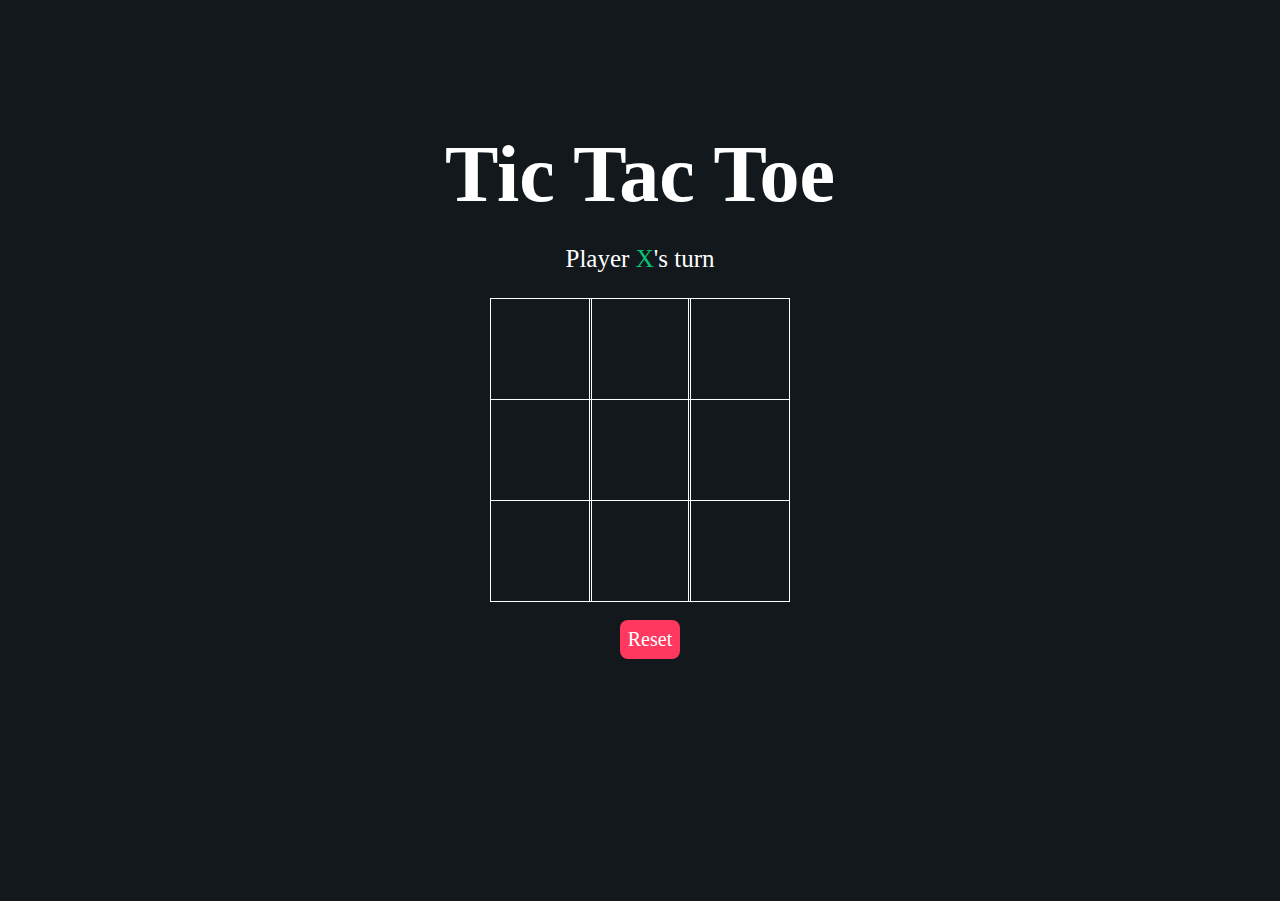
<file: pages/game/index.html>
<html lang="en">
<head>
    <meta charset="UTF-8">
    <meta http-equiv="X-UA-Compatible" content="IE=edge">
    <meta name="viewport" content="width=device-width, initial-scale=1.0">
    <link rel="stylesheet" href="css/style.css">
    <title>Tic-Tac-Toe</title>
</head>
<body>
    <main class="background">
        <section class="title">
            <h1>Tic Tac Toe</h1>
        </section>
        <section class="display">
            Player <span class="display-player playerX">X</span>'s turn
        </section>
        <section class="container">
            <div class="tile"></div>
            <div class="tile"></div>
            <div class="tile"></div>
            <div class="tile"></div>
            <div class="tile"></div>
            <div class="tile"></div>
            <div class="tile"></div>
            <div class="tile"></div>
            <div class="tile"></div>
        </section>
        <section class="display announcer hide"></section>
        <section class="controls">
            <button id="reset">Reset</button>
        </section>
    </main>
    <script src="js/javascript.js"></script>

</body>
</html>
</file>
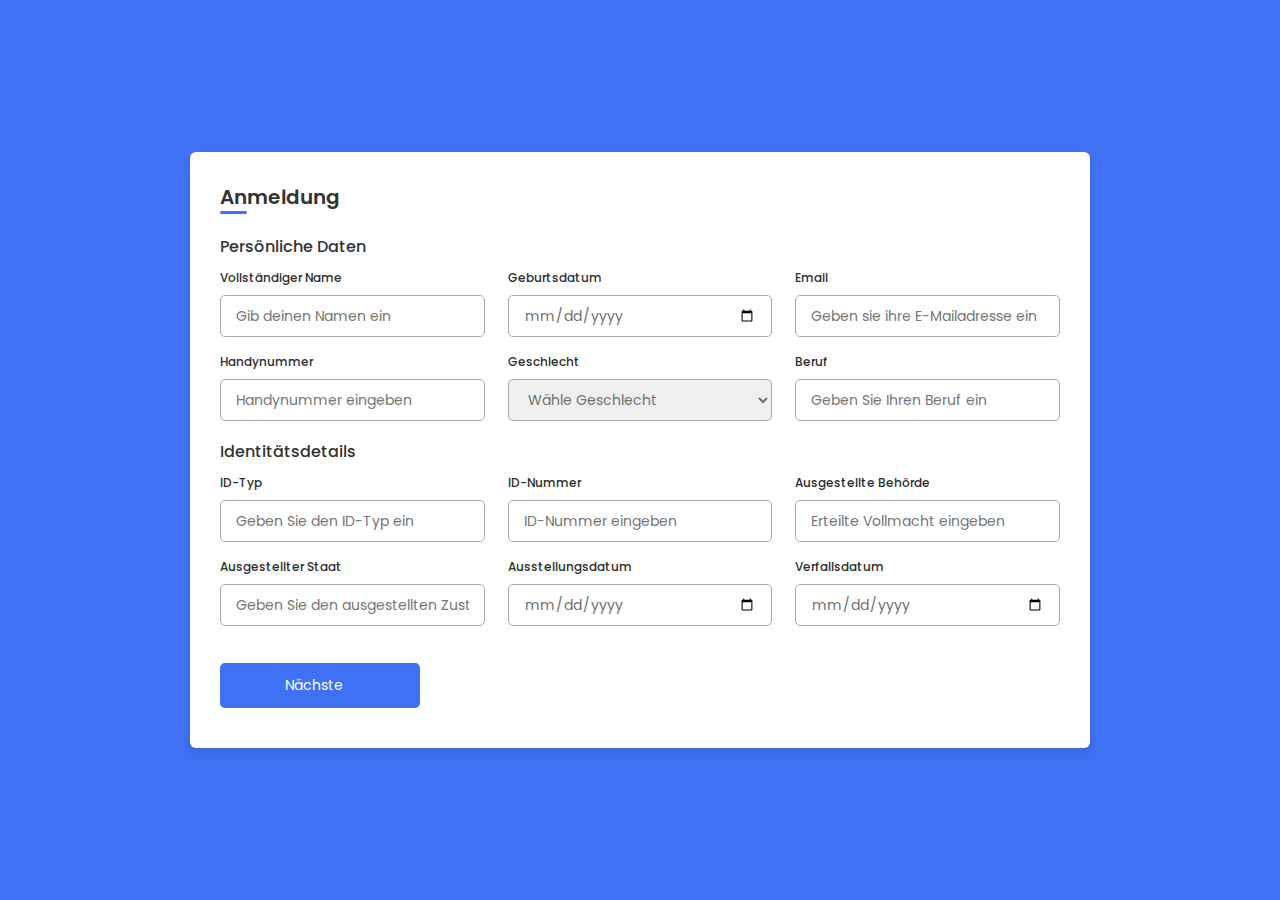
<file: pages/sign/index.html>
<!DOCTYPE html>
<html lang="en">
<head>
    <meta charset="UTF-8">
    <meta http-equiv="X-UA-Compatible" content="IE=edge">
    <meta name="viewport" content="width=device-width, initial-scale=1.0">
    <link rel="stylesheet" href="css/syle.css">
</head>
<body>
    <div class="container">
        <header>Anmeldung</header>

        <form action="#">
            <div class="form first">
                <div class="details personal">
                    <span class="title">Persönliche Daten</span>

                    <div class="fields">
                        <div class="input-field">
                            <label>Vollständiger Name</label>
                            <input type="text" placeholder="Gib deinen Namen ein" required>
                        </div>

                        <div class="input-field">
                            <label>Geburtsdatum</label>
                            <input type="date" placeholder="Geburtsdatum eingeben" required>
                        </div>

                        <div class="input-field">
                            <label>Email</label>
                            <input type="text" placeholder="Geben sie ihre E-Mailadresse ein" required>
                        </div>

                        <div class="input-field">
                            <label>Handynummer</label>
                            <input type="number" placeholder="Handynummer eingeben" required>
                        </div>

                        <div class="input-field">
                            <label>Geschlecht</label>
                            <select required>
                                <option disabled selected>Wähle Geschlecht</option>
                                <option>Männlich</option>
                                <option>weiblich</option>
                                <option>Andere</option>
                            </select>
                        </div>

                        <div class="input-field">
                            <label>Beruf</label>
                            <input type="text" placeholder="Geben Sie Ihren Beruf ein" required>
                        </div>
                    </div>
                </div>

                <div class="details ID">
                    <span class="title">Identitätsdetails</span>

                    <div class="fields">
                        <div class="input-field">
                            <label>ID-Typ</label>
                            <input type="text" placeholder="Geben Sie den ID-Typ ein" required>
                        </div>

                        <div class="input-field">
                            <label>ID-Nummer</label>
                            <input type="number" placeholder="ID-Nummer eingeben" required>
                        </div>

                        <div class="input-field">
                            <label>Ausgestellte Behörde</label>
                            <input type="text" placeholder="Erteilte Vollmacht eingeben" required>
                        </div>

                        <div class="input-field">
                            <label>Ausgestellter Staat</label>
                            <input type="text" placeholder="Geben Sie den ausgestellten Zustand ein" required>
                        </div>

                        <div class="input-field">
                            <label>Ausstellungsdatum</label>
                            <input type="date" placeholder="Geben Sie Ihr Ausstellungsdatum ein" required>
                        </div>

                        <div class="input-field">
                            <label>Verfallsdatum</label>
                            <input type="date" placeholder="Ablaufdatum eingeben" required>
                        </div>
                    </div>

                    <button class="nextBtn">
                        <span class="btnText">Nächste</span>
                        <i class="uil uil-navigator"></i>
                    </button>
                </div> 
            </div>

            <div class="form second">
                <div class="details address">
                    <span class="title">Adressen Details</span>

                    <div class="fields">
                        <div class="input-field">
                            <label>Adresstyp</label>
                            <input type="text" placeholder="Dauerhaft oder vorübergehend" required>
                        </div>

                        <div class="input-field">
                            <label>Staatsangehörigkeit</label>
                            <input type="text" placeholder="Nationalität eingeben" required>
                        </div>

                        <div class="input-field">
                            <label>Bundesland</label>
                            <input type="text" placeholder="Geben Sie Ihr Bundesland ein" required>
                        </div>

                        <div class="input-field">
                            <label>Bezirk</label>
                            <input type="text" placeholder="Geben Sie Ihren Bezirk ein" required>
                        </div>

                        <div class="input-field">
                            <label>Block Number</label>
                            <input type="number" placeholder="Enter block number" required>
                        </div>

                        <div class="input-field">
                            <label>Stationsnummer</label>
                            <input type="number" placeholder="Stationsnummer eingeben" required>
                        </div>
                    </div>
                </div>

                <div class="details family">
                    <span class="title">Familien Details</span>

                    <div class="fields">
                        <div class="input-field">
                            <label>Der Name des Vaters</label>
                            <input type="text" placeholder="Geben Sie den Namen des Vaters ein" required>
                        </div>

                        <div class="input-field">
                            <label>Name der Mutter</label>
                            <input type="text" placeholder="Geben Sie den Namen der Mutter ein" required>
                        </div>

                        <div class="input-field">
                            <label>Großvater</label>
                            <input type="text" placeholder="Geben Sie den Namen des Großvaters ein" required>
                        </div>

                        <div class="input-field">
                            <label>Name des Ehepartners</label>
                            <input type="text" placeholder="Geben Sie den Namen des Ehepartners ein" required>
                        </div>

                        <div class="input-field">
                            <label>Schwiegervater</label>
                            <input type="text" placeholder="Name des Schwiegervaters" required>
                        </div>

                        <div class="input-field">
                            <label>Schwiegermutter</label>
                            <input type="text" placeholder="Name der Schwiegermutter" required>
                        </div>
                    </div>

                    <div class="buttons">
                        <div class="backBtn">
                            <i class="uil uil-navigator"></i>
                            <span class="btnText">Der Rücken</span>
                        </div>
                        
                        <button class="sumbit">
                            <span class="btnText">Einreichen</span>
                            <i class="uil uil-navigator"></i>
                        </button>
                    </div>
                </div> 
            </div>
        </form>
    </div>

    <script src="js/scripts.js"></script>
</body>
</html>
</file>
<file: pages/game/css/style.css>
* {
    padding: 0;
    margin: 0;
    font-family: 'Itim', cursive;
}

.background {
    background-color: #12181B;
    height: 100vh;
    padding-top: 1px;
}

.title {
    color: white;
    text-align: center;
    font-size: 40px;
    margin-top: 10%;
}

.display {
    color: white;
    font-size: 25px;
    text-align: center;
    margin-top: 1em;
    margin-bottom: 1em;
}

.hide {
    display: none;
}

.container {
    margin: 0 auto;
    display: grid;
    grid-template-columns: 33% 33% 33%;
    grid-template-rows: 33% 33% 33%;
    max-width: 300px;

}

.tile {
    border: 1px solid white;
    min-width: 100px;
    min-height: 100px;
    display: flex;
    justify-content: center;
    align-items: center;
    font-size: 50px;
    cursor: pointer;
}

.playerX {
    color: #09C372;
}

.playerO {
    color: #498AFB;
}

.controls {
    display: flex;
    flex-direction: row;
    justify-content: center;
    align-items: center;
    margin-top: 1em;
}

.controls button {
    color: white;
    padding: 8px;
    border-radius: 8px;
    border: none;
    font-size: 20px;
    margin-left: 1em;
    cursor: pointer;
}

.restart {
    background-color: #498AFB;
}

#reset {
    background-color: #FF3860;
}
</file>
<file: pages/sign/css/syle.css>
@import url('https://fonts.googleapis.com/css2?family=Poppins:wght@200;300;400;500;600&display=swap');
*{
    margin: 0;
    padding: 0;
    box-sizing: border-box;
    font-family: 'Poppins', sans-serif;
}
body{
    min-height: 100vh;
    display: flex;
    align-items: center;
    justify-content: center;
    background: #4070f4;
}
.container{
    position: relative;
    max-width: 900px;
    width: 100%;
    border-radius: 6px;
    padding: 30px;
    margin: 0 15px;
    background-color: #fff;
    box-shadow: 0 5px 10px rgba(0,0,0,0.1);
}
.container header{
    position: relative;
    font-size: 20px;
    font-weight: 600;
    color: #333;
}
.container header::before{
    content: "";
    position: absolute;
    left: 0;
    bottom: -2px;
    height: 3px;
    width: 27px;
    border-radius: 8px;
    background-color: #4070f4;
}
.container form{
    position: relative;
    margin-top: 16px;
    min-height: 490px;
    background-color: #fff;
    overflow: hidden;
}
.container form .form{
    position: absolute;
    background-color: #fff;
    transition: 0.3s ease;
}
.container form .form.second{
    opacity: 0;
    pointer-events: none;
    transform: translateX(100%);
}
form.secActive .form.second{
    opacity: 1;
    pointer-events: auto;
    transform: translateX(0);
}
form.secActive .form.first{
    opacity: 0;
    pointer-events: none;
    transform: translateX(-100%);
}
.container form .title{
    display: block;
    margin-bottom: 8px;
    font-size: 16px;
    font-weight: 500;
    margin: 6px 0;
    color: #333;
}
.container form .fields{
    display: flex;
    align-items: center;
    justify-content: space-between;
    flex-wrap: wrap;
}
form .fields .input-field{
    display: flex;
    width: calc(100% / 3 - 15px);
    flex-direction: column;
    margin: 4px 0;
}
.input-field label{
    font-size: 12px;
    font-weight: 500;
    color: #2e2e2e;
}
.input-field input, select{
    outline: none;
    font-size: 14px;
    font-weight: 400;
    color: #333;
    border-radius: 5px;
    border: 1px solid #aaa;
    padding: 0 15px;
    height: 42px;
    margin: 8px 0;
}
.input-field input :focus,
.input-field select:focus{
    box-shadow: 0 3px 6px rgba(0,0,0,0.13);
}
.input-field select,
.input-field input[type="date"]{
    color: #707070;
}
.input-field input[type="date"]:valid{
    color: #333;
}
.container form button, .backBtn{
    display: flex;
    align-items: center;
    justify-content: center;
    height: 45px;
    max-width: 200px;
    width: 100%;
    border: none;
    outline: none;
    color: #fff;
    border-radius: 5px;
    margin: 25px 0;
    background-color: #4070f4;
    transition: all 0.3s linear;
    cursor: pointer;
}
.container form .btnText{
    font-size: 14px;
    font-weight: 400;
}
form button:hover{
    background-color: #265df2;
}
form button i,
form .backBtn i{
    margin: 0 6px;
}
form .backBtn i{
    transform: rotate(180deg);
}
form .buttons{
    display: flex;
    align-items: center;
}
form .buttons button , .backBtn{
    margin-right: 14px;
}

@media (max-width: 750px) {
    .container form{
        overflow-y: scroll;
    }
    .container form::-webkit-scrollbar{
       display: none;
    }
    form .fields .input-field{
        width: calc(100% / 2 - 15px);
    }
}

@media (max-width: 550px) {
    form .fields .input-field{
        width: 100%;
    }
}
</file>
